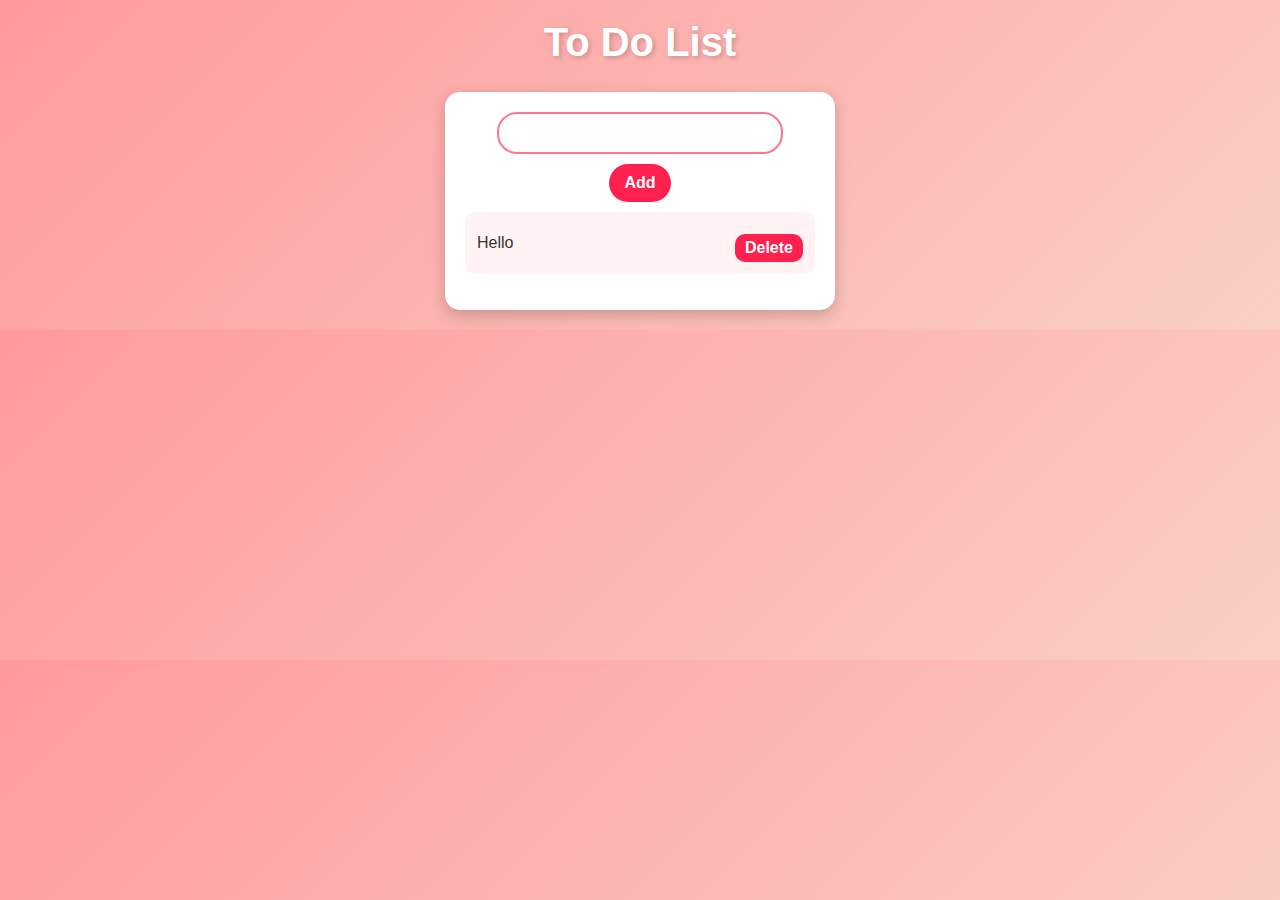
<file: Task 5/to do list/index.html>
<!DOCTYPE html>
<html lang="en">
<head>
    <meta charset="UTF-8">
    <meta name="viewport" content="width=device-width, initial-scale=1.0">
    <link rel="stylesheet" href="style.css">
    <title>To Do List</title>
</head>
<body>
    <h1>To Do List</h1>
    <div>
        <input id="input">
        <button onclick="add()" >Add</button>
        <ul id="list-container">
            <li>
                Hello
                <button onclick="deleteitem(event)">Delete</button>
            </li>
        </ul>
    </div>
<script src="script.js"></script>
</body>
</html>
</file>
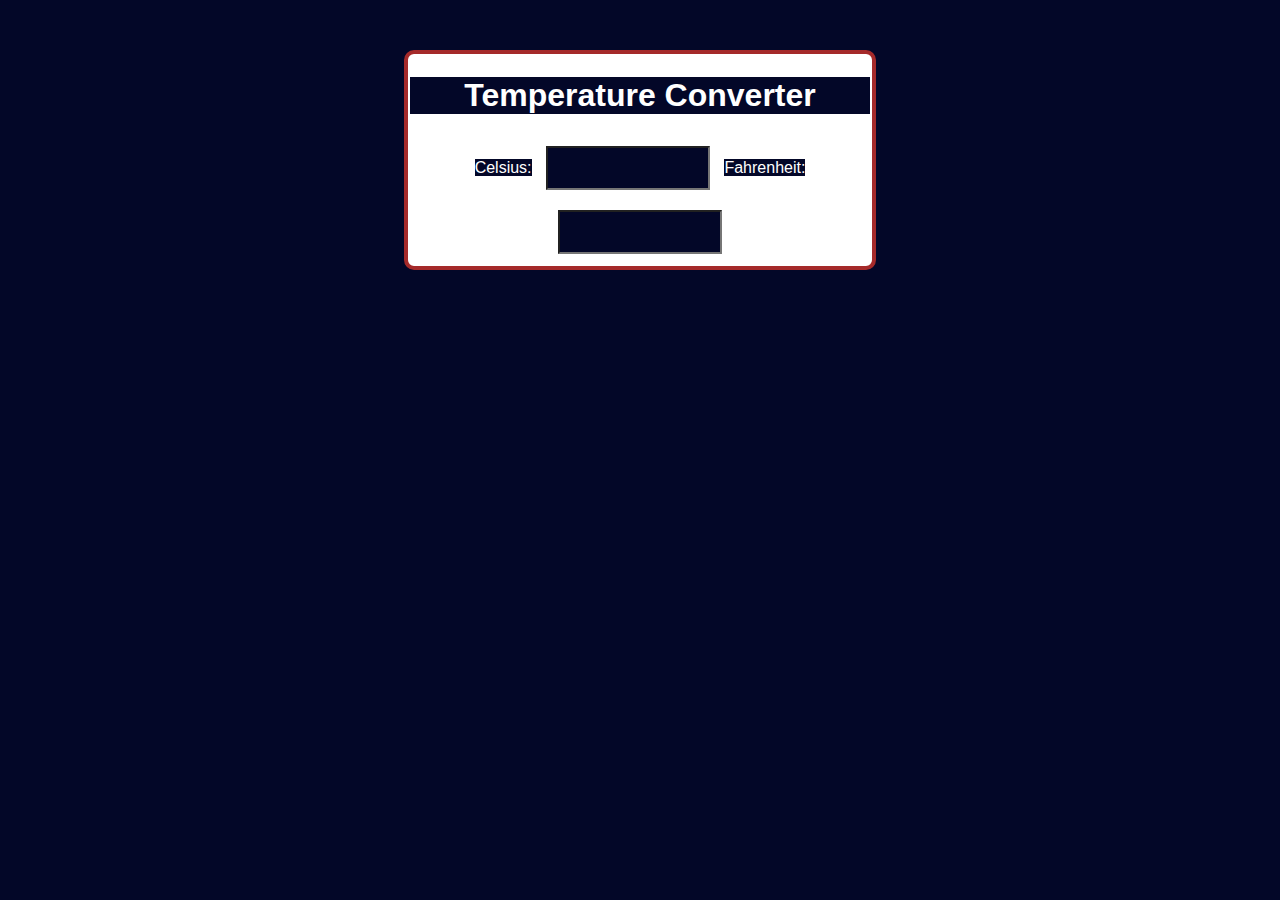
<file: Task 4/temperature/temp.html>
<!DOCTYPE html>
<html lang="en">
<head>
    <meta charset="UTF-8">
    <title>Temperature</title>
    <link rel="stylesheet" href="style.css">
</head>
<body>
    <div>
    <h1>Temperature Converter</h1>
    <label for="celsius">Celsius:</label>
    <input type="number" id="celsius" oninput="convertToFahrenheit()">
    
    <label for="fahrenheit">Fahrenheit:</label>
    <input type="number" id="fahrenheit" oninput="convertToCelsius()">
</div>
    <script src="script.js"></script>
</body>
</html>
</file>
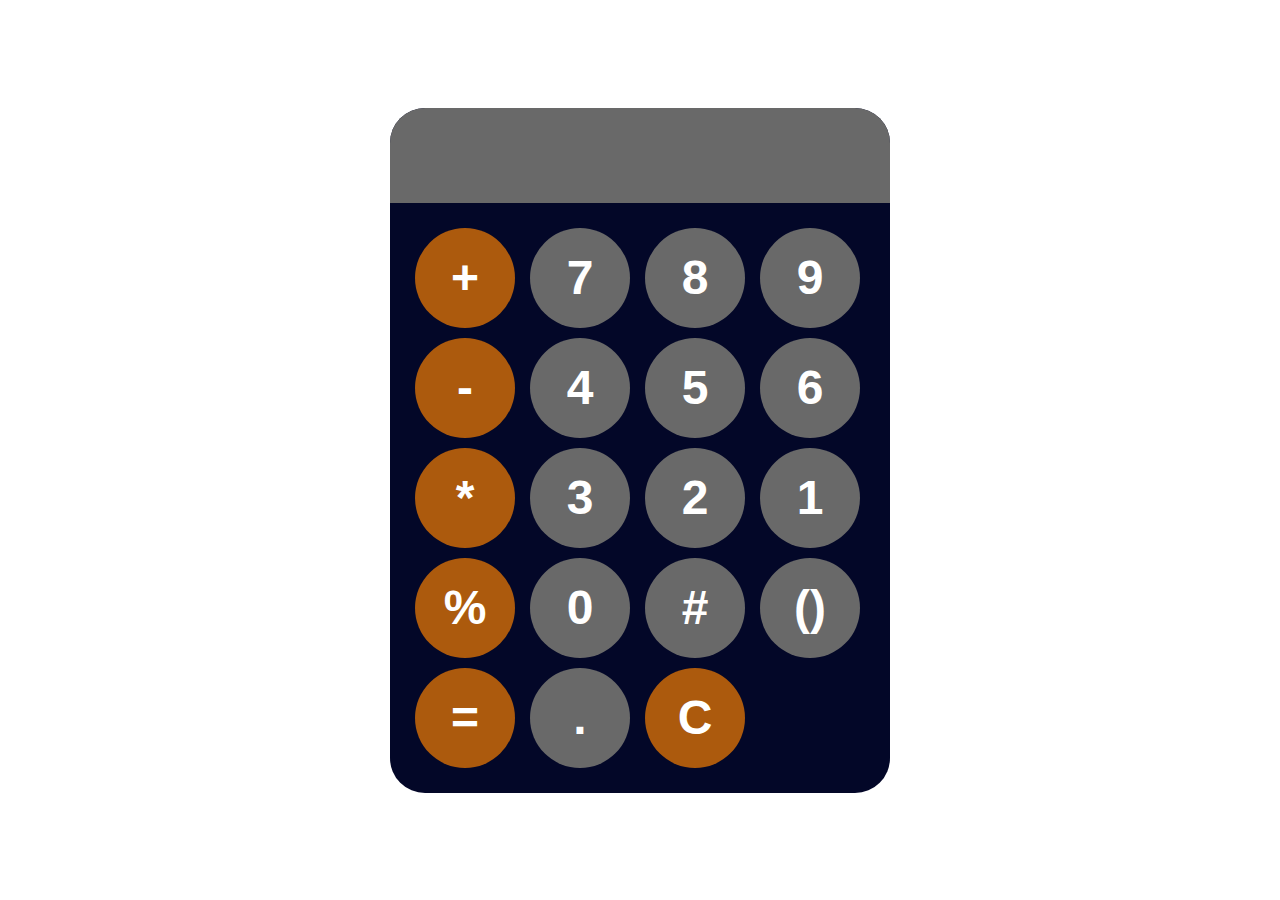
<file: Task 6/calculator/calc.html>
<!DOCTYPE html>
<html lang="en">
<head>
    <meta charset="UTF-8">
    <meta name="viewport" content="width=device-width, initial-scale=1.0">
    <title>Calculator</title>
    <link rel="stylesheet" href="style.css">
</head>
<body>
    <div id="calculator">
        <label for="display"></label>
        <input type="num" id="display">
        <div id="keys">
            <button onclick="appendToDisplay('+')" class ="operator-btn">+</button>
            <button onclick="appendToDisplay('7')">7</button>
            <button onclick="appendToDisplay('8')">8</button>
            <button onclick="appendToDisplay('9')">9</button>
            <button onclick="appendToDisplay('-')" class ="operator-btn">-</button>
            <button onclick="appendToDisplay('4')">4</button>
            <button onclick="appendToDisplay('5')">5</button>
            <button onclick="appendToDisplay('6')">6</button>
            <button onclick="appendToDisplay('*')" class ="operator-btn">*</button>
            <button onclick="appendToDisplay('3')">3</button>
            <button onclick="appendToDisplay('2')">2</button>
            <button onclick="appendToDisplay('1')">1</button>
            <button onclick="appendToDisplay('%')" class="operator-btn">%</button>
            <button onclick="appendToDisplay('0')">0</button>
            <button onclick="appendToDisplay('#')" >#</button>
            <button onclick="appendToDisplay('()')">()</button>
            <button onclick="calculate()" class="operator-btn">=</button>
            <button onclick="appendToDisplay('.')">.</button>
            <button onclick="clearDisplay()" class="operator-btn">C</button>
        </div>
    </div>
    <script src="script.js"></script>
</body>
</html>
</file>
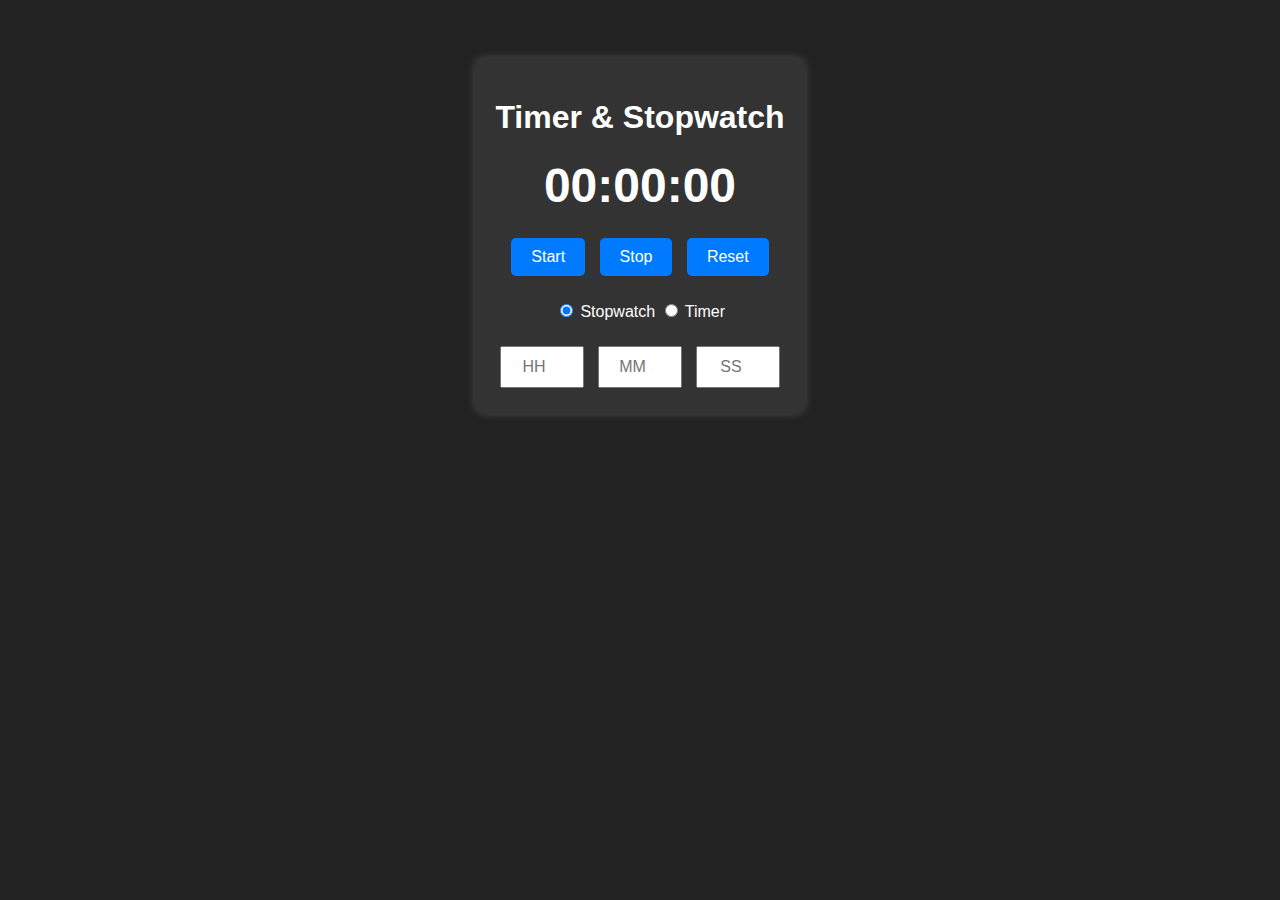
<file: Task 7/Stopwatch/stopwatch.html>
<!DOCTYPE html>
<html lang="en">
<head>
    <meta charset="UTF-8">
    <meta name="viewport" content="width=device-width, initial-scale=1.0">
    <title>Timer & Stopwatch</title>
    <link rel="stylesheet" href="style.css">
</head>
<body>
    <div class="container">
        <h1>Timer & Stopwatch</h1>
        <div class="timer-display">00:00:00</div>
        <div class="controls">
            <button id="start">Start</button>
            <button id="stop">Stop</button>
            <button id="reset">Reset</button>
        </div>
        <div class="mode-switch">
            <label>
                <input type="radio" name="mode" value="stopwatch" checked> Stopwatch
            </label>
            <label>
                <input type="radio" name="mode" value="timer"> Timer
            </label>
        </div>
        <div id="timer-inputs">
            <input type="number" id="hours" placeholder="HH" min="0">
            <input type="number" id="minutes" placeholder="MM" min="0" max="59">
            <input type="number" id="seconds" placeholder="SS" min="0" max="59">
        </div>
    </div>
    <script src="script.js"></script>
</body>
</html>
</file>
<file: Task 5/to do list/style.css>
body {
    font-family: 'Poppins', sans-serif;
    background: linear-gradient(135deg, #ff9a9e, #fad0c4);
    text-align: center;
    margin: 0;
    padding: 0;
}

h1 {
    color: white;
    font-size: 2.5rem;
    font-weight: bold;
    margin-top: 20px;
    text-shadow: 2px 2px 5px rgba(0, 0, 0, 0.2);
}

div {
    background: white;
    width: 350px;
    margin: 20px auto;
    padding: 20px;
    border-radius: 15px;
    box-shadow: 0 5px 15px rgba(0, 0, 0, 0.2);
    text-align: center;
}

#input {
    width: 75%;
    padding: 10px;
    font-size: 1rem;
    border: 2px solid #ff758c;
    border-radius: 20px;
    outline: none;
    transition: 0.3s;
}

#input:focus {
    border-color: #ff204e;
    box-shadow: 0 0 5px rgba(255, 32, 78, 0.5);
}


button {
    padding: 10px 15px;
    border: none;
    font-size: 1rem;
    cursor: pointer;
    border-radius: 20px;
    margin-top: 10px;
    transition: 0.3s;
}


button:hover {
    transform: scale(1.1);
}


button:first-of-type {
    background: #ff204e;
    color: white;
    font-weight: bold;
}

button:first-of-type:hover {
    background: #d60031;
}


ul {
    list-style-type: none;
    padding: 0;
    margin-top: 10px;
}

li {
    background: #fff3f3;
    color: #333;
    padding: 12px;
    margin: 5px 0;
    border-radius: 10px;
    display: flex;
    justify-content: space-between;
    align-items: center;
    transition: 0.3s;
    font-size: 1rem;
}

li:hover {
    background: #ffe6e6;
    transform: scale(1.02);
}


li button {
    background: #ff204e;
    color: white;
    font-weight: bold;
    padding: 5px 10px;
    border-radius: 10px;
    transition: 0.3s;
}

li button:hover {
    background: #d60031;
}
</file>
<file: Task 4/temperature/style.css>
*{
    background-color: #030728;
}
body {
    font-family: Arial, sans-serif;
    text-align: center;
    margin: 50px;
    color: white;
}
input {
    padding: 5px;
    margin: 10px;
    width: 150px;
    color: white;
}
label,input{
    height:30px;
    font-size: 1rem;
}
div{
    width: fit-content;
    height: fit-content;
    border: 4px solid brown;
    justify-content: center;
    margin-left: 30%;
    margin-right: 30%;
    background-color: white;
    border-radius: 10px;
    padding:2px;
}
</file>
<file: Task 6/calculator/style.css>
body{
    margin:0;
    display: flex;
    justify-content: center;
    align-items: center;
    height: 100vh;
    background-color:white ;
}
#calculator{
    font-family: Arial, Helvetica, sans-serif;
    background-color:#030728;
    border-radius: 35px;
    max-width: 500px;
    overflow: hidden;
}
#display{
    width:100%;
    padding:20px;
    font-size: 3rem;
    text-align: left;
    border: none;
    background-color: dimgray;
    color: white;
}
#keys{
    display: grid;
    grid-template-columns: repeat(4,3fr);
    gap:10px;
    padding: 25px;
}
button{
    width:100px;
    height: 100px;
    border-radius: 50%;
    border: none;
    background-color: dimgray;
    color: white;
    font-size: 3rem;
    font-weight: bold;
    cursor: pointer;
}
button:hover{
    background-color: rgb(120, 114, 108);
}
button:active{
    background-color: rgb(120, 114, 108);
}
.operator-btn{
    background-color:rgb(172, 90, 13);
}
.operator-btn:hover{
    background-color:rgb(123, 71, 22);
}
</file>
<file: Task 7/Stopwatch/style.css>
body {
    font-family: Arial, sans-serif;
    background: #222;
    color: white;
    text-align: center;
    padding: 50px;
}

.container {
    background: #333;
    padding: 20px;
    border-radius: 10px;
    display: inline-block;
    box-shadow: 0 0 10px rgba(255, 255, 255, 0.2);
}

h1 {
    font-size: 2rem;
}

.timer-display {
    font-size: 3rem;
    font-weight: bold;
    margin: 20px 0;
}

.controls button {
    background: #007bff;
    color: white;
    border: none;
    padding: 10px 20px;
    margin: 5px;
    font-size: 1rem;
    cursor: pointer;
    border-radius: 5px;
}

.controls button:hover {
    background: #0056b3;
}

.mode-switch {
    margin: 20px 0;
}

#timer-inputs input {
    width: 60px;
    padding: 10px;
    margin: 5px;
    text-align: center;
    font-size: 1rem;
}
</file>
